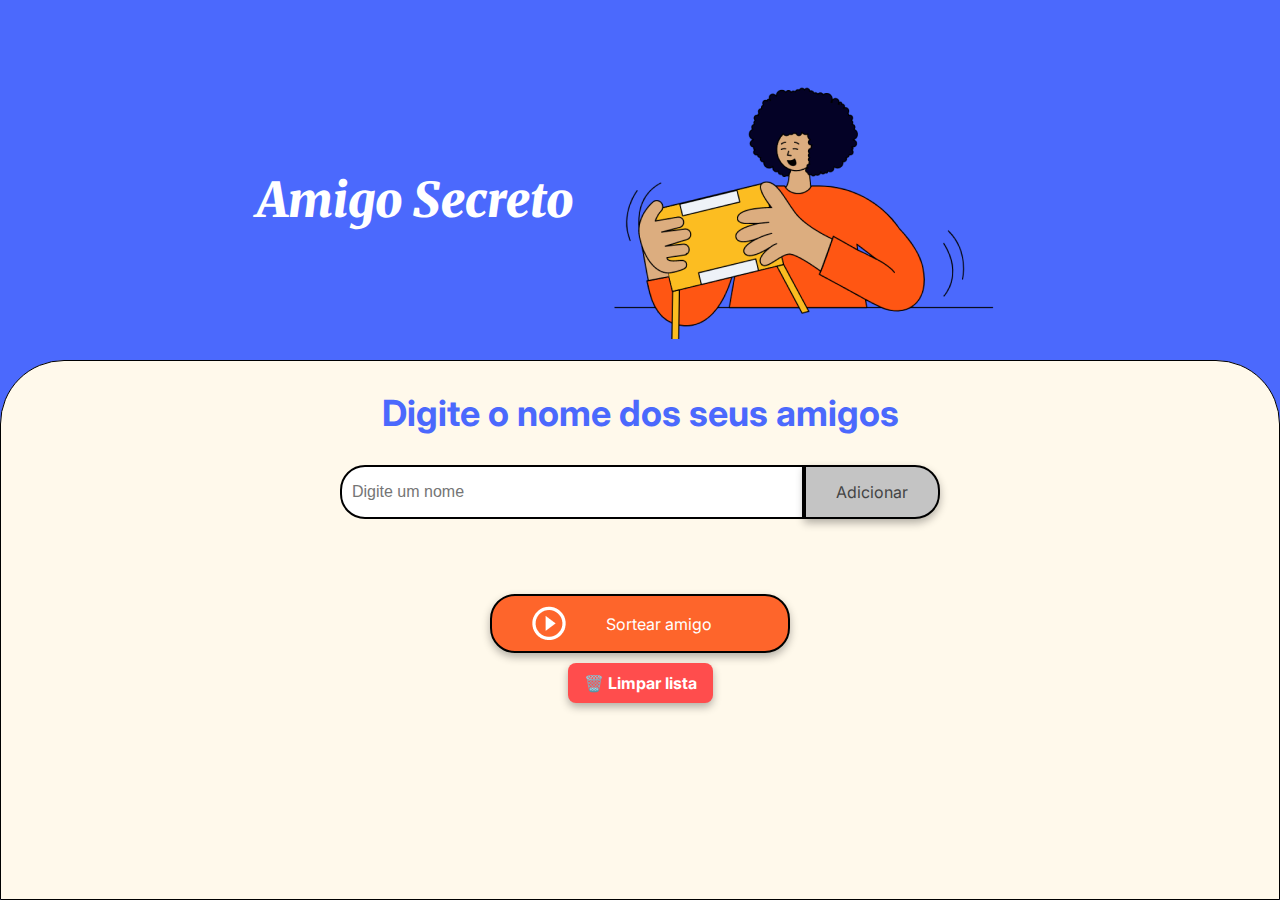
<file: index.html>
<!DOCTYPE html>
<html lang="pt-br">
<head>
    <meta charset="UTF-8">
    <meta name="viewport" content="width=device-width, initial-scale=1.0">
    <link rel="stylesheet" href="style.css">
    <link rel="preconnect" href="https://fonts.googleapis.com">
    <link rel="preconnect" href="https://fonts.gstatic.com" crossorigin>
    <link href="https://fonts.googleapis.com/css2?family=Inter:wght@100;400;700;900&family=Merriweather:ital,wght@0,300;0,400;0,700;0,900;1,300;1,400;1,700;1,900&display=swap" rel="stylesheet">
    <title>Amigo Secreto</title>
</head>

<body>
    <main class="main-content">
        <header class="header-banner">
            <h1 class="main-title">Amigo Secreto</h1>
            <img src="img/amigo-secreto.png" alt="Imagem representativa de amigo secreto">
        </header>
        
        <section class="input-section">
            <h2 class="section-title">Digite o nome dos seus amigos</h2>
            <div class="input-wrapper">
                <input type="text" id="amigo" class="input-name" placeholder="Digite um nome">
                <button class="button-add" onclick="adicionarAmigo()">Adicionar</button>
            </div>
           
            <ul id="listaAmigos" class="name-list" aria-labelledby="listaAmigos" role="list"></ul>
            <ul id="resultado" class="result-list" aria-live="polite"></ul>

            <!-- Botão sortear amigo-secreto -->
            <div class="button-container">
                <button class="button-draw" onclick="sortearAmigo()" aria-label="Sortear amigo secreto">
                    <img src="img/play_circle_outline.png" alt="Ícone para sortear">
                    Sortear amigo
                </button>
            </div>

    <!-- Botão novo para apagar -->
    <button class="button-clear" onclick="apagarTudo()" aria-label="Apagar lista e resultados">
        🗑️ Limpar lista 
    </button>
</div>

        </section>
    </main>

    <script src="app.js" defer></script>
</body>
</html>
</file>
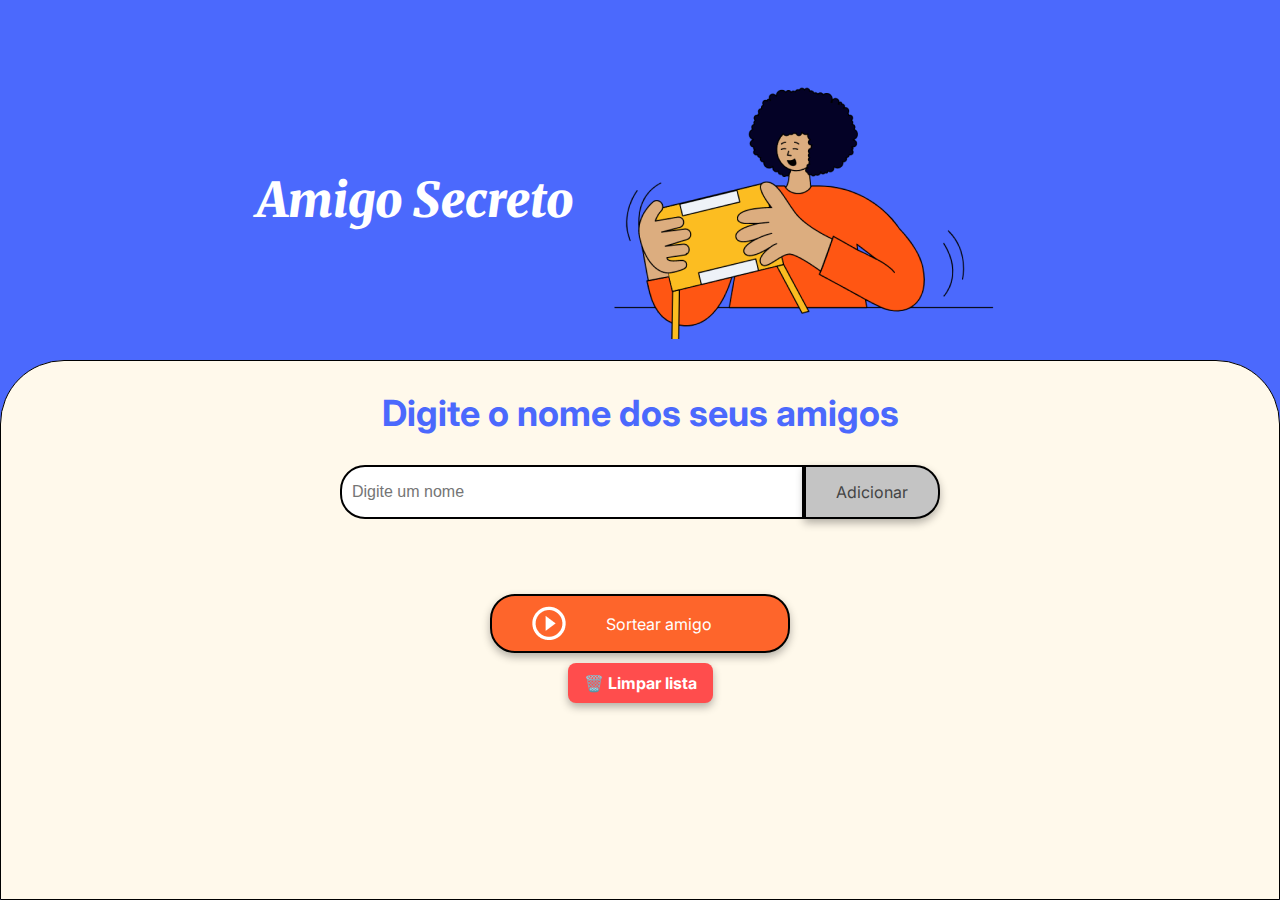
<file: challenge-amigo-secreto_pt-main/index.html>
<!DOCTYPE html>
<html lang="pt-br">
<head>
    <meta charset="UTF-8">
    <meta name="viewport" content="width=device-width, initial-scale=1.0">
    <link rel="stylesheet" href="style.css">
    <link rel="preconnect" href="https://fonts.googleapis.com">
    <link rel="preconnect" href="https://fonts.gstatic.com" crossorigin>
    <link href="https://fonts.googleapis.com/css2?family=Inter:wght@100;400;700;900&family=Merriweather:ital,wght@0,300;0,400;0,700;0,900;1,300;1,400;1,700;1,900&display=swap" rel="stylesheet">
    <title>Amigo Secreto</title>
</head>

<body>
    <main class="main-content">
        <header class="header-banner">
            <h1 class="main-title">Amigo Secreto</h1>
            <img src="assets/amigo-secreto.png" alt="Imagem representativa de amigo secreto">
        </header>
        
        <section class="input-section">
            <h2 class="section-title">Digite o nome dos seus amigos</h2>
            <div class="input-wrapper">
                <input type="text" id="amigo" class="input-name" placeholder="Digite um nome">
                <button class="button-add" onclick="adicionarAmigo()">Adicionar</button>
            </div>
           
            <ul id="listaAmigos" class="name-list" aria-labelledby="listaAmigos" role="list"></ul>
            <ul id="resultado" class="result-list" aria-live="polite"></ul>

            <!-- Botão sortear amigo-secreto -->
            <div class="button-container">
                <button class="button-draw" onclick="sortearAmigo()" aria-label="Sortear amigo secreto">
                    <img src="assets/play_circle_outline.png" alt="Ícone para sortear">
                    Sortear amigo
                </button>
            </div>

    <!-- Botão novo para apagar -->
    <button class="button-clear" onclick="apagarTudo()" aria-label="Apagar lista e resultados">
        🗑️ Limpar lista 
    </button>
</div>

        </section>
    </main>

    <script src="app.js" defer></script>
</body>
</html>
</file>
<file: style.css>
:root {
    --color-primary: #4B69FD;
    --color-secondary: #FFF9EB;
    --color-tertiary: #C4C4C4;
    --color-button: #fe652b;
    --color-button-hover: #e55720;
    --color-text: #444444;
    --color-white: #FFFFFF;
}

/* Estilos gerais */
* {
    margin: 0;
    padding: 0;
    box-sizing: border-box;
}

body {
    height: 100vh;
    background-color: var(--color-primary);
    display: flex;
    justify-content: center;
    align-items: center;
}

.main-content {
    display: flex;
    flex-direction: column;
    height: 100%;
    width: 100%;
}

/* Banner */
.header-banner {
    flex: 40%;
    display: flex;
    justify-content: center;
    align-items: center;
    padding: 40px 0 0;
}

/* Seção de entrada */
.input-section {
    flex: 60%;
    background-color: var(--color-secondary);
    border: 1px solid #000;
    border-radius: 64px 64px 0 0;
    display: flex;
    flex-direction: column;
    align-items: center;
    padding: 20px;
    width: 100%;
}

/* Títulos */
.main-title {
    font-size: 48px;
    font-family: "Merriweather", serif;
    font-weight: 900;
    font-style: italic;
    color: var(--color-white);
}

.section-title {
    font-family: "Inter", serif;
    font-size: 36px;
    font-weight: 700;
    color: var(--color-primary);
    margin: 10px 0;
    text-align: center;
}

/* Contêineres de entrada e botão */
.input-wrapper {
    display: flex;
    justify-content: center;
    width: 100%;
    max-width: 600px;
    margin-top: 20px;
}

.input-name {
    width: 100%;
    padding: 10px;
    border: 2px solid #000;
    border-radius: 25px 0 0 25px;
    font-size: 16px;
}

.button-container {
    width: 300px;
    justify-content: center;
}

/* Estilos de entrada de texto */
.input-title {
    flex: 1;
    padding: 10px 15px;
    font-size: 16px;
    border: 2px solid #333;
    border-right: none;
    border-radius: 25px 0 0 25px;
    font-family: "Merriweather", serif;
    box-shadow: 0 4px 8px rgba(0, 0, 0, 0.3);
}

/* Estilos de botão */
button {
    padding: 15px 30px;
    font-family: "Inter", sans-serif;
    font-size: 16px;
    border: 2px solid #000;
    border-radius: 25px;
    box-shadow: 0 4px 8px rgba(0, 0, 0, 0.3);
    cursor: pointer;
}

.button-add {
    background-color: var(--color-tertiary);
    color: var(--color-text);
    border-radius: 0 25px 25px 0;
}

.button-add:hover {
    background-color: #a1a1a1;
}

/* Listas */
ul {
    list-style-type: none;
    color: var(--color-text);
    font-family: "Inter", sans-serif;
    font-size: 18px;
    margin: 20px 0;
}

.result-list {
    margin-top: 15px;
    color: #05DF05;
    font-size: 22px;
    font-weight: bold;
    text-align: center;
}

/* Botão de sortear título */
.button-draw {
    display: flex;
    align-items: center;
    width: 100%;
    padding: 10px 40px;
    color: var(--color-white);
    background-color: var(--color-button);
    font-size: 16px;
}

.button-draw img {
    margin-right: 40px;
}

.button-draw:hover {
    background-color: var(--color-button-hover);
}

.button-clear {
    background-color: #ff4d4d;
    color: white;
    border: none;
    padding: 10px 16px;
    margin-top: 10px;
    border-radius: 8px;
    cursor: pointer;
    font-weight: bold;
    display: flex;
    align-items: center;
    gap: 8px;
}

.button-clear img {
    width: 20px;
    height: 20px;
}
</file>
<file: challenge-amigo-secreto_pt-main/style.css>
:root {
    --color-primary: #4B69FD;
    --color-secondary: #FFF9EB;
    --color-tertiary: #C4C4C4;
    --color-button: #fe652b;
    --color-button-hover: #e55720;
    --color-text: #444444;
    --color-white: #FFFFFF;
}

/* Estilos gerais */
* {
    margin: 0;
    padding: 0;
    box-sizing: border-box;
}

body {
    height: 100vh;
    background-color: var(--color-primary);
    display: flex;
    justify-content: center;
    align-items: center;
}

.main-content {
    display: flex;
    flex-direction: column;
    height: 100%;
    width: 100%;
}

/* Banner */
.header-banner {
    flex: 40%;
    display: flex;
    justify-content: center;
    align-items: center;
    padding: 40px 0 0;
}

/* Seção de entrada */
.input-section {
    flex: 60%;
    background-color: var(--color-secondary);
    border: 1px solid #000;
    border-radius: 64px 64px 0 0;
    display: flex;
    flex-direction: column;
    align-items: center;
    padding: 20px;
    width: 100%;
}

/* Títulos */
.main-title {
    font-size: 48px;
    font-family: "Merriweather", serif;
    font-weight: 900;
    font-style: italic;
    color: var(--color-white);
}

.section-title {
    font-family: "Inter", serif;
    font-size: 36px;
    font-weight: 700;
    color: var(--color-primary);
    margin: 10px 0;
    text-align: center;
}

/* Contêineres de entrada e botão */
.input-wrapper {
    display: flex;
    justify-content: center;
    width: 100%;
    max-width: 600px;
    margin-top: 20px;
}

.input-name {
    width: 100%;
    padding: 10px;
    border: 2px solid #000;
    border-radius: 25px 0 0 25px;
    font-size: 16px;
}

.button-container {
    width: 300px;
    justify-content: center;
}

/* Estilos de entrada de texto */
.input-title {
    flex: 1;
    padding: 10px 15px;
    font-size: 16px;
    border: 2px solid #333;
    border-right: none;
    border-radius: 25px 0 0 25px;
    font-family: "Merriweather", serif;
    box-shadow: 0 4px 8px rgba(0, 0, 0, 0.3);
}

/* Estilos de botão */
button {
    padding: 15px 30px;
    font-family: "Inter", sans-serif;
    font-size: 16px;
    border: 2px solid #000;
    border-radius: 25px;
    box-shadow: 0 4px 8px rgba(0, 0, 0, 0.3);
    cursor: pointer;
}

.button-add {
    background-color: var(--color-tertiary);
    color: var(--color-text);
    border-radius: 0 25px 25px 0;
}

.button-add:hover {
    background-color: #a1a1a1;
}

/* Listas */
ul {
    list-style-type: none;
    color: var(--color-text);
    font-family: "Inter", sans-serif;
    font-size: 18px;
    margin: 20px 0;
}

.result-list {
    margin-top: 15px;
    color: #05DF05;
    font-size: 22px;
    font-weight: bold;
    text-align: center;
}

/* Botão de sortear título */
.button-draw {
    display: flex;
    align-items: center;
    width: 100%;
    padding: 10px 40px;
    color: var(--color-white);
    background-color: var(--color-button);
    font-size: 16px;
}

.button-draw img {
    margin-right: 40px;
}

.button-draw:hover {
    background-color: var(--color-button-hover);
}

.button-clear {
    background-color: #ff4d4d;
    color: white;
    border: none;
    padding: 10px 16px;
    margin-top: 10px;
    border-radius: 8px;
    cursor: pointer;
    font-weight: bold;
    display: flex;
    align-items: center;
    gap: 8px;
}

.button-clear img {
    width: 20px;
    height: 20px;
}
</file>
